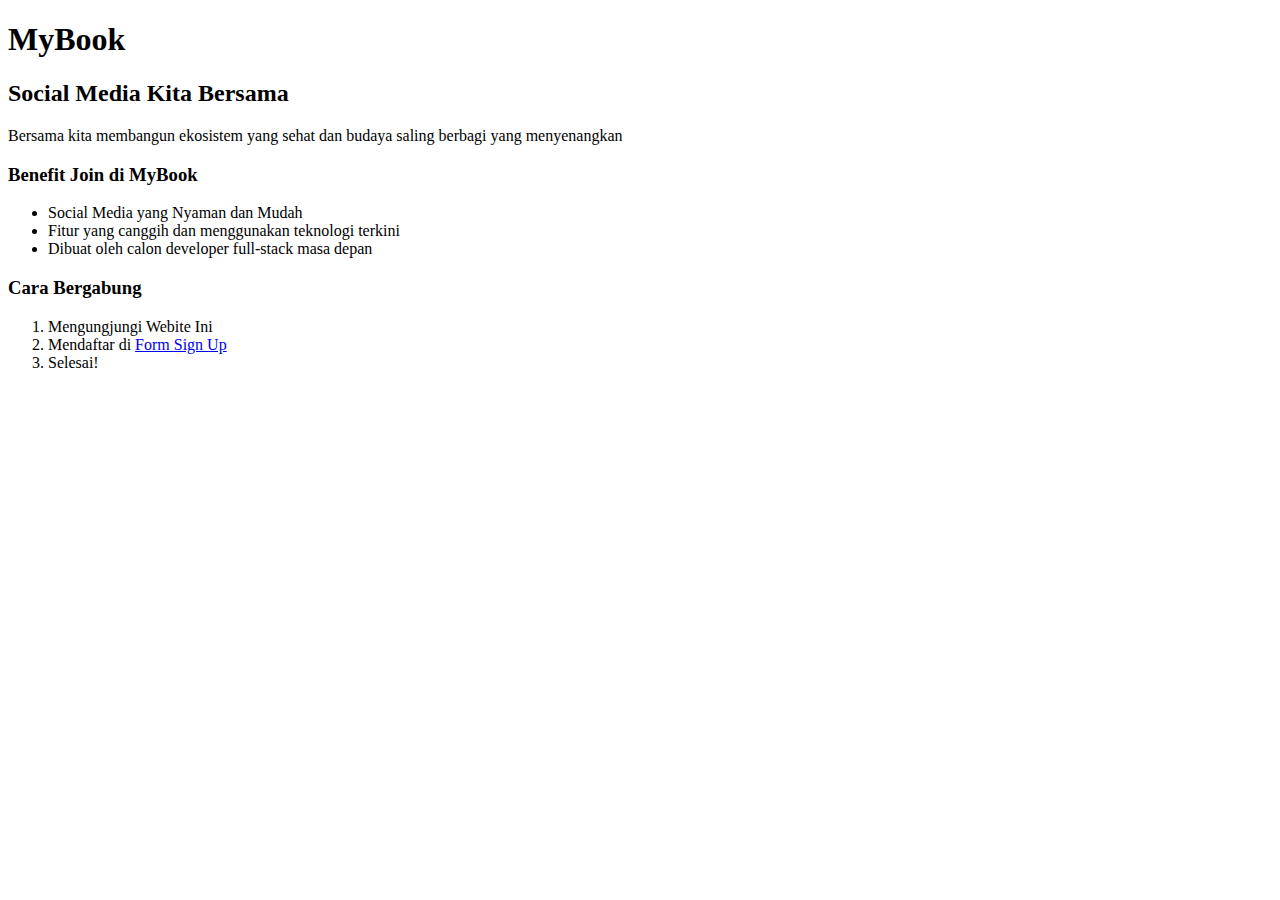
<file: week1/senin/index.html>
<!DOCTYPE html>
<html>
<head>
	<title>MyBook</title>
</head>
<body>
	<h1>MyBook</h1>
	<h2>Social Media Kita Bersama</h2>
	<p>Bersama kita membangun ekosistem yang sehat dan budaya saling berbagi yang menyenangkan</p>
	<h3>Benefit Join di MyBook</h3>
	<ul>
		<li>Social Media yang Nyaman dan Mudah</li>
		<li>Fitur yang canggih dan menggunakan teknologi terkini</li>
		<li>Dibuat oleh calon developer full-stack masa depan</li>
	</ul>
	<h3>Cara Bergabung</h3>
	<ol>
		<li>Mengungjungi Webite Ini</li>
		<li>Mendaftar di <a href="form.html">Form Sign Up</a></li>
		<li>Selesai!</li>
	</ol>
</body>
</html>
</file>
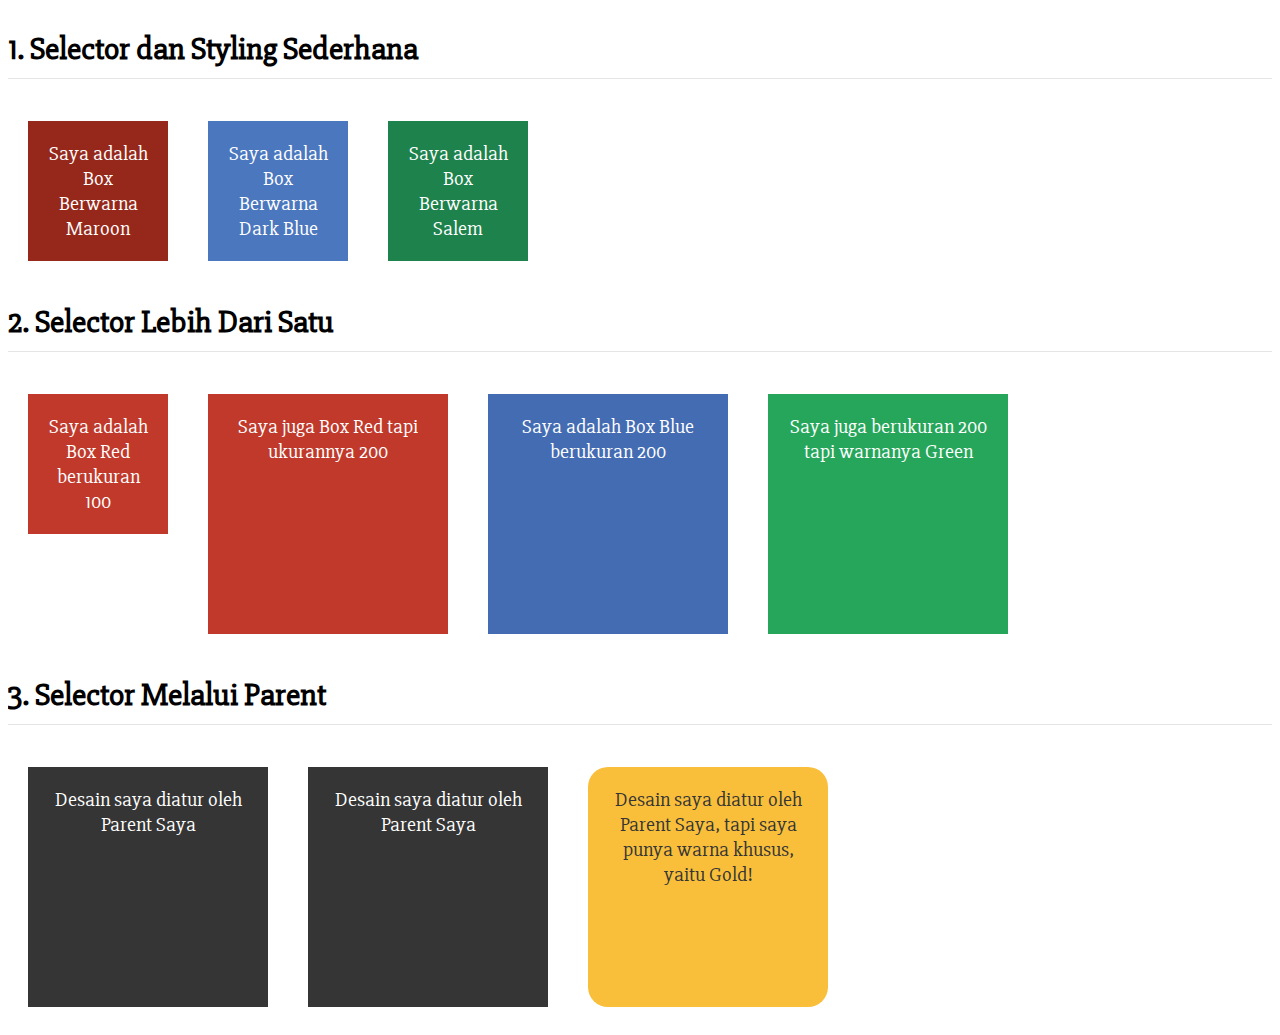
<file: week1/selasa/latihan1/index.html>
<html>
  <head>
    <link href="https://fonts.googleapis.com/css?family=Slabo+27px" rel="stylesheet">
    <link href="style.css" rel="stylesheet" />
  </head>
  <body>
    <div class="separator">
      <h1>1. Selector dan Styling Sederhana</h1>
      <div id="maroon-box" class="box-100">Saya adalah Box Berwarna Maroon</div>
      <div id="dark-blue-box" class="box-100">Saya adalah Box Berwarna Dark Blue</div>
      <div id="salem-box" class="box-100">Saya adalah Box Berwarna Salem</div>
    </div>
    <div class="separator">
      <h1>2. Selector Lebih Dari Satu</h1>
      <div class="box-100 red-background">Saya adalah Box Red berukuran 100</div>
      <div class="box-200 red-background">Saya juga Box Red tapi ukurannya 200</div>
      <div class="box-200 blue-background">Saya adalah Box Blue berukuran 200</div>
      <div class="box-200 green-background">Saya juga berukuran 200 tapi warnanya Green</div>
    </div>
    <div class="separator">
      <h1>3. Selector Melalui Parent</h1>
      <div class="box-list">
        <div>Desain saya diatur oleh Parent Saya</div>
        <div>Desain saya diatur oleh Parent Saya</div>
        <div id="gold-box">Desain saya diatur oleh Parent Saya, tapi saya punya warna khusus, yaitu Gold!</div>
      </div>
    </div>
  </body>
</html>
</file>
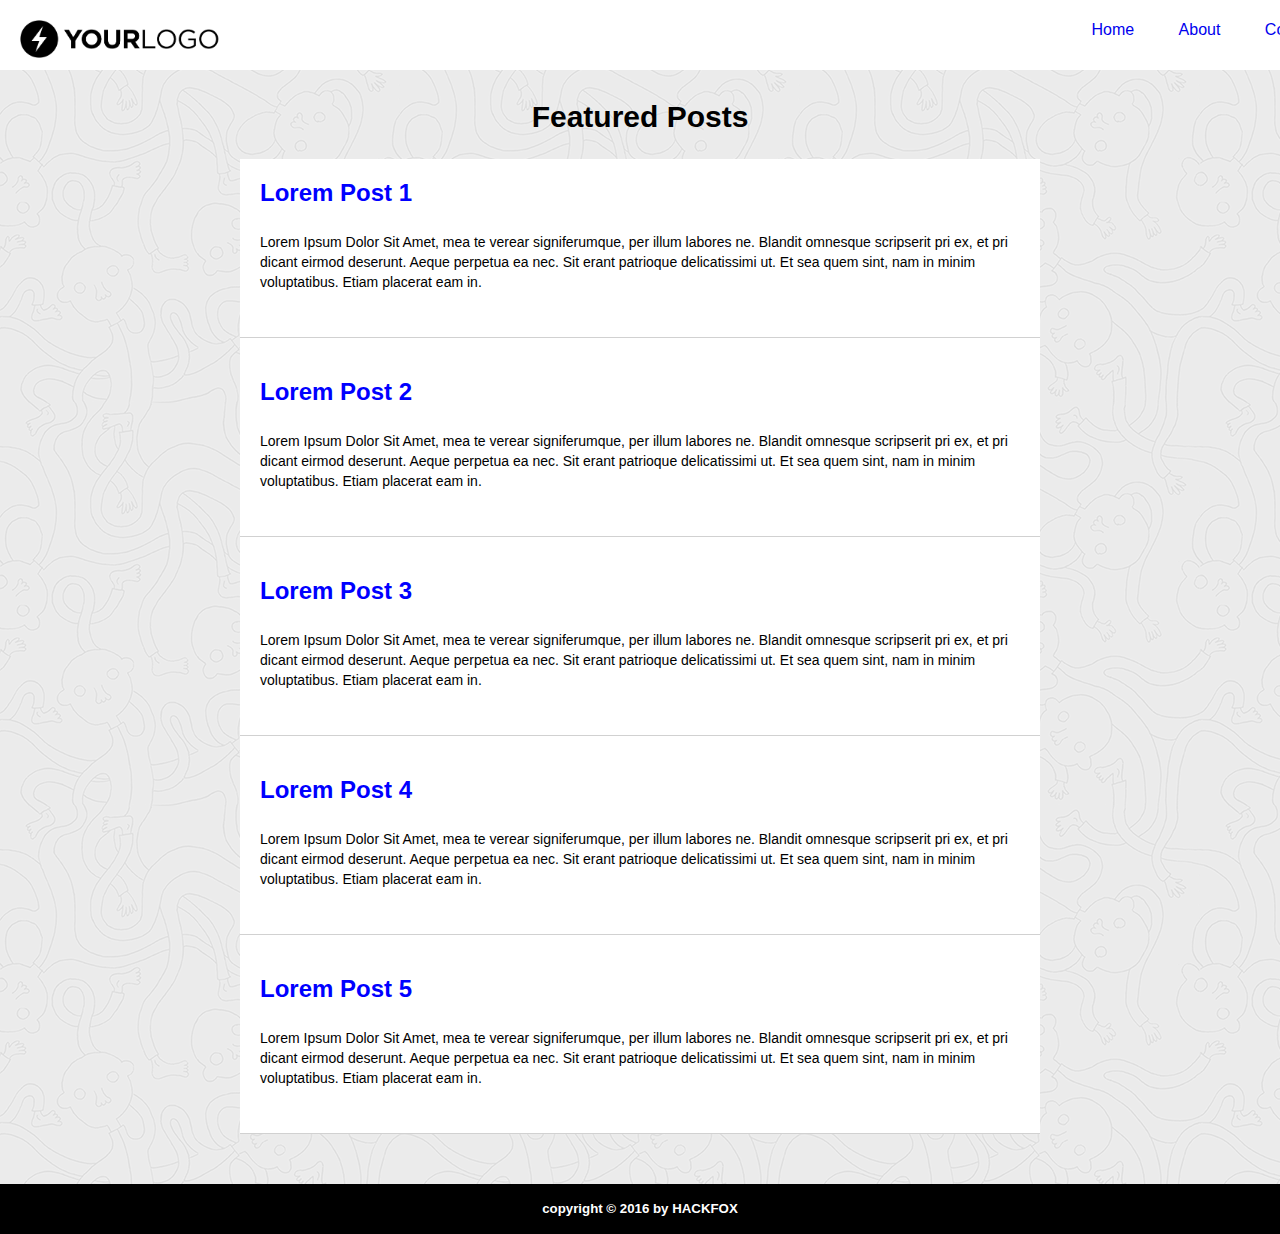
<file: week1/selasa/latihan2/index.html>
<html>
  <head>
    <link href="style.css" rel="stylesheet" />
    <link href="https://fonts.googleapis.com/css?family=Slabo+27px" rel="stylesheet">
  </head>
  <body>
    <header>
      <img id="logo" src="image/sample-logo.png" width="200px" />
      <nav>
        <ul>
          <a href="#"><li>Home</li></a>
          <a href="#"><li>About</li></a>
          <a href="#"><li>Contact</li></a>
        </ul>
      </nav>
    </header>
    <section>
      <h1>Featured Posts</h1>
      <div id="article-list">
        <article>
          <a href=""><h2>Lorem Post 1</h2></a>
          <p>
            Lorem Ipsum Dolor Sit Amet, mea te verear signiferumque, per illum labores ne. Blandit omnesque scripserit pri ex, et pri dicant eirmod deserunt. Aeque perpetua ea nec. Sit erant patrioque delicatissimi ut. Et sea quem sint, nam in minim voluptatibus. Etiam placerat eam in.
          </p>
        </article>
        <article>
          <a href=""><h2>Lorem Post 2</h2></a>
          <p>
            Lorem Ipsum Dolor Sit Amet, mea te verear signiferumque, per illum labores ne. Blandit omnesque scripserit pri ex, et pri dicant eirmod deserunt. Aeque perpetua ea nec. Sit erant patrioque delicatissimi ut. Et sea quem sint, nam in minim voluptatibus. Etiam placerat eam in.
          </p>
        </article>
        <article>
          <a href=""><h2>Lorem Post 3</h2></a>
          <p>
            Lorem Ipsum Dolor Sit Amet, mea te verear signiferumque, per illum labores ne. Blandit omnesque scripserit pri ex, et pri dicant eirmod deserunt. Aeque perpetua ea nec. Sit erant patrioque delicatissimi ut. Et sea quem sint, nam in minim voluptatibus. Etiam placerat eam in.
          </p>
        </article>
        <article>
          <a href=""><h2>Lorem Post 4</h2></a>
          <p>
            Lorem Ipsum Dolor Sit Amet, mea te verear signiferumque, per illum labores ne. Blandit omnesque scripserit pri ex, et pri dicant eirmod deserunt. Aeque perpetua ea nec. Sit erant patrioque delicatissimi ut. Et sea quem sint, nam in minim voluptatibus. Etiam placerat eam in.
          </p>
        </article>
        <article>
          <a href=""><h2>Lorem Post 5</h2></a>
          <p>
            Lorem Ipsum Dolor Sit Amet, mea te verear signiferumque, per illum labores ne. Blandit omnesque scripserit pri ex, et pri dicant eirmod deserunt. Aeque perpetua ea nec. Sit erant patrioque delicatissimi ut. Et sea quem sint, nam in minim voluptatibus. Etiam placerat eam in.
          </p>
        </article>
      </div>
    </section>
    <footer>
      <h5>copyright &copy; 2016 by HACKFOX</h5>
    </footer>
  </body>
</html>
</file>
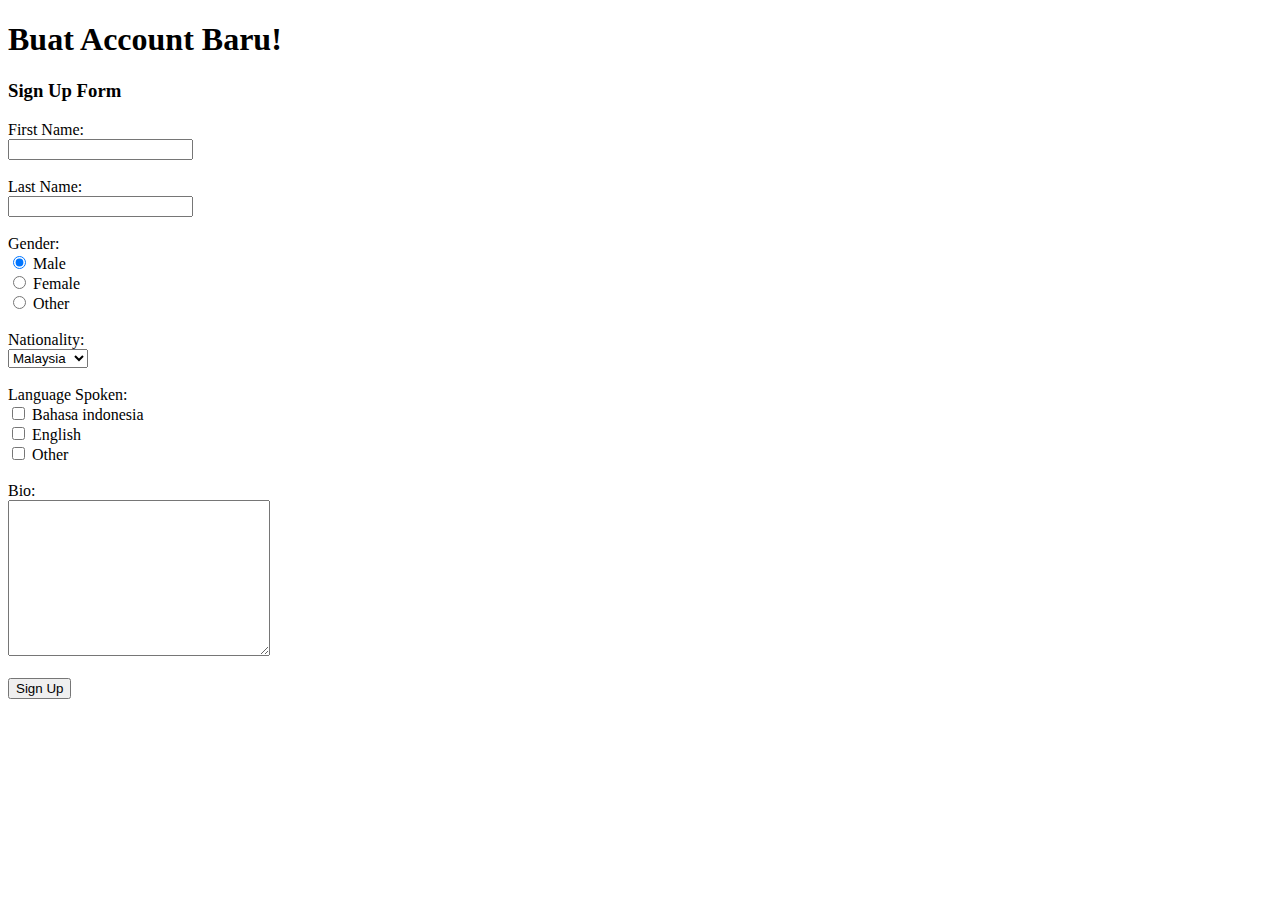
<file: week1/senin/form.html>
<!DOCTYPE html>
<html>
<head>
	<title>Form</title>
</head>
<body>
	<form action="" method="">
		<h1>Buat Account Baru!</h1>
		<h3>Sign Up Form</h3>
		<label>First Name:</label>
		<br>
		<input type="text" name="">
		<br><br>
		<label>Last Name:</label>
		<br>
		<input type="text" name="">
		<br><br>
		<label for="gender">Gender:</label>
		<br>
		<input type="radio" name="sex" checked>
		<label>Male</label>
		<br>
		<input type="radio" name="sex">
		<label>Female</label>
		<br>
		<input type="radio" name="sex">		
		<label>Other</label>
		<br><br>
		<label>Nationality:</label>
		<br>
		<select name="nationality">
			<option value="">Malaysia</option>
			<option value="">Indonesia</option>
			<option value="">Thailand</option>
		</select>
		<br><br>
		<label>Language Spoken:</label>
		<br>
		<input type="checkbox" name="language">
		<label>Bahasa indonesia</label>
		<br>
		<input type="checkbox" name="language">
		<label>English</label>
		<br>
		<input type="checkbox" name="language">
		<label>Other</label>
		<br><br>
		<label>Bio:</label>
		<br>
		<textarea name="" rows="10" cols="30"></textarea>
		<br><br>		
	</form>
		<a href="welcome.html"><input type="submit" name="" value="Sign Up"></a>
</body>
</html>
</file>
<file: week1/selasa/latihan1/style.css>
/* Style Default */
body {
  font-family: 'Slabo 27px', serif;
}

h1 {
  border-bottom: 1px solid rgba(0, 0, 0, .1);
  padding-bottom: 10px;
}

.separator {
  width: 100%;
  height: auto;
  overflow: hidden;
}

/* Style Untuk Soal 1, 2, dan 3. Gunakan Dengan Sesuai! */

.box-100 {
  width: 100px;
  height: 100px;
  float: left;
  margin: 20px;
  padding: 20px;
  font-size: 15pt;
  text-align: center;
}

.box-200 {
  width: 200px;
  height: 200px;
  float: left;
  margin: 20px;
  padding: 20px;
  font-size: 15pt;
  text-align: center;
}

#maroon-box {
  color: #FFFFFF;
  background: #96281B;
}

#dark-blue-box {
  color: #FFFFFF;
  background: #4B77BE;
}

#salem-box {
  color: #FFFFFF;
  background: #1E824C;
}

.red-background {
  color: #FFFFFF;
  background: #C0392B;
}

.blue-background {
  color: #FFFFFF;
  background: #446CB3;
}

.green-background {
  color: #FFFFFF;
  background: #26A65B;
}

.box-list div {
  width: 200px;
  height: 200px;
  float: left;
  margin: 20px;
  padding: 20px;
  font-size: 15pt;
  text-align: center;
  background: #353535;
  color: #FFFFFF;
}

#gold-box {
  border-radius: 20px;
  color: #353535;
  background: #F9BF3B;
}
</file>
<file: week1/selasa/latihan2/style.css>
* {
  margin: 0;
  padding: 0;
}
body {
  font-family: arial;
  background-image: url(image/sample-pattern.png);
}
header {
  height: 30px;
  width: 1320px;
  background: white;
  padding: 20px;
  margin-bottom: 25px;
  position: fixed;
  z-index: 9999;
}
header img {
  float: left;
}
header ul {
  float: right;
}
header ul li {  
  display: inline;
  margin: 0px 20px;
  list-style: none;
  line-height: 20px;
}
header ul a {
  text-decoration: none;
}
h1 {
  text-align: center;
  margin-bottom: 25px;
  font-size: 30px;
}
h2 {
  margin-bottom: 25px;
}
section {
  width: 800px;
  margin: auto;
  padding-top: 100px;
}
article {
  margin-bottom: 20px;
  border-bottom: 1px solid rgba(25,25,25, 0.2);
  padding: 20px;
}
article a {
  text-decoration: none;
  color: blue;
}
#article-list {
  background-color: white;
}
p {
  line-height: 20px;
  margin-bottom: 25px;  
  font-size: 14px;
}



footer {
  background-color: black;
  width: 100%;
  height: 50px;
  color: white;
  text-align: center;
  line-height: 50px;
  margin-top: 50px;
}
</file>
